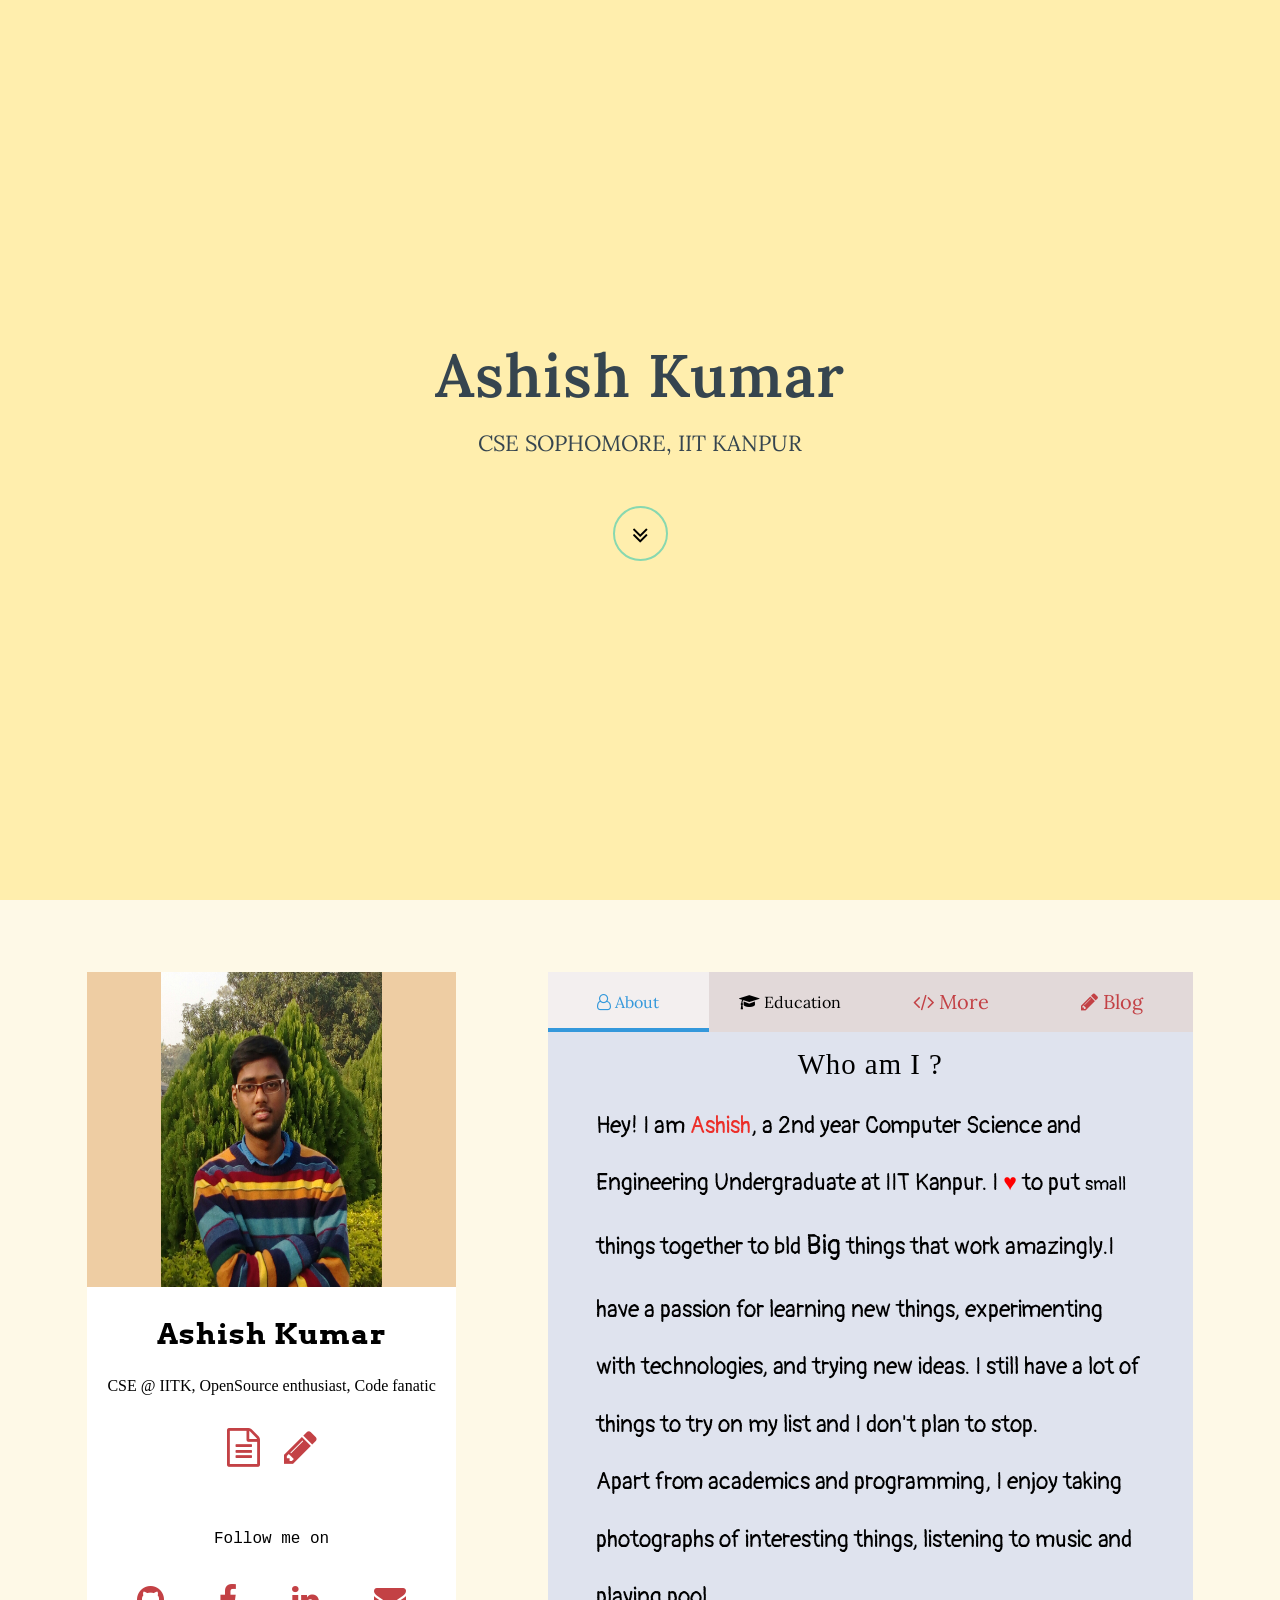
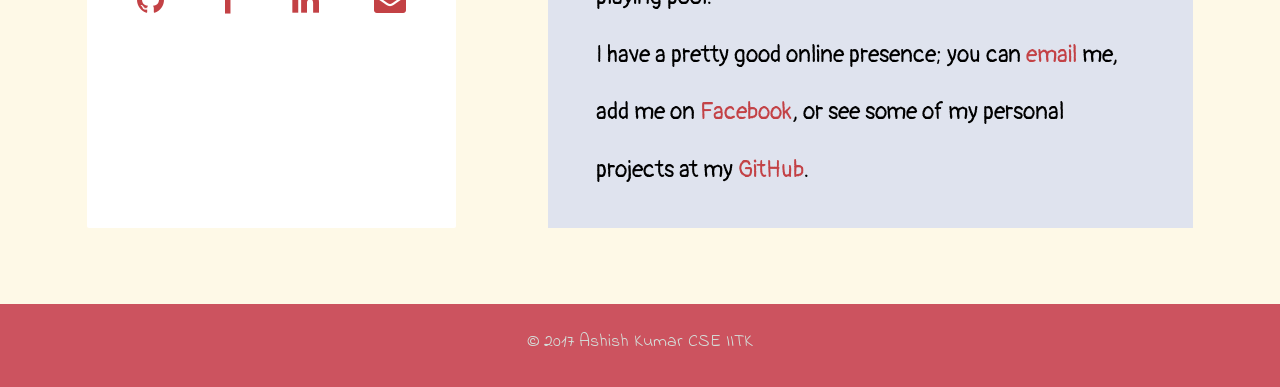
<file: t9_php/q1_p/index.html>
<!DOCTYPE html>
<html lang="en">

  <head>
    <meta charset="utf-8">
    <meta name="viewport" content="width=device-width, initial-scale=1, shrink-to-fit=no">
    <meta content="Homepage of Ashish Kumar, CSE, IIT Kanpur" name="description">
    <meta name="keywords" content="Ashish,Kumar,CSE,IITK,aasis21">
    <meta name="author" content="Ashish Kumar">

    <title>Ashish Kumar CSE IITK</title>
    <link rel="shortcut icon" type="image/x-icon" href="img/i.ico" />

    <!-- Bootstrap core CSS -->
    <link rel="stylesheet" href="https://maxcdn.bootstrapcdn.com/bootstrap/4.0.0-beta.2/css/bootstrap.min.css" integrity="sha384-PsH8R72JQ3SOdhVi3uxftmaW6Vc51MKb0q5P2rRUpPvrszuE4W1povHYgTpBfshb" crossorigin="anonymous">

    <!-- google fonts -->
    <link href="https://fonts.googleapis.com/css?family=Lora:400,700,400italic,700italic" rel="stylesheet" type="text/css">
    <link href='https://fonts.googleapis.com/css?family=Cabin:700' rel='stylesheet' type='text/css'>
    <link href="https://fonts.googleapis.com/css?family=Amatic+SC|Philosopher|Raleway" rel="stylesheet">
    <link href="https://fonts.googleapis.com/css?family=Space+Mono" rel="stylesheet">
    <link href="https://fonts.googleapis.com/css?family=Arvo" rel="stylesheet">
    <link href="https://fonts.googleapis.com/css?family=Pangolin" rel="stylesheet">
    <link href="https://fonts.googleapis.com/css?family=Anton|Risque" rel="stylesheet">
    <link href="https://fonts.googleapis.com/css?family=Arvo|Open+Sans:300|Spectral+SC" rel="stylesheet">
    <link href="https://fonts.googleapis.com/css?family=Indie+Flower" rel="stylesheet">
    <link href="https://cdnjs.cloudflare.com/ajax/libs/font-awesome/4.7.0/css/font-awesome.min.css" rel="stylesheet">
    <link href='https://fonts.googleapis.com/css?family=Overlock:400,400italic,700,700italic,900,900italic' rel='stylesheet' type='text/css'>
    <link href='https://fonts.googleapis.com/css?family=Roboto+Condensed:400,300,300italic,400italic,700,700italic' rel='stylesheet' type='text/css'>



    <!-- Custom styles for this template -->
    <link href="css/style.css" rel="stylesheet">

  </head>

  <body id="page-top">

    <!-- Intro Header -->
    <header class="masthead">
      <div class="intro-body">
        <div class="container">
          <div class="row">
            <div class="col-lg-8 mx-auto">
              <h2 class="brand-heading">Ashish Kumar</h2>
              <p class="intro-text">CSE SOPHOMORE, IIT KANPUR
                <br></p>
              <a href="#main" class="btn btn-circle js-scroll-trigger">
                <i class="fa fa-angle-double-down animated"></i>
              </a>
            </div>
          </div>
        </div>
      </div>
    </header>



    <!-- ##############################################################################################################################################################333  -->



<div id="main" class="container-fld container_main">
    <div class="row">
    </div>
    <div class ="row">
        <div class="col-md-4 col-sm-12 box">
                  <div class="avatarContainer">
                      <img class="avatar" src="img/pic.jpg" alt="">
                  </div>
                  <div class="desc">
                      <br>
                      <h1 class="name">Ashish Kumar</h1>
                      <p class="title">CSE @ IITK, OpenSource enthusiast, Code fanatic</p>
                      <div class="resume">
                          <a target="_blank" title="Curriculum Vitae" href="img/160160.pdf"><i class="fa fa-file-text-o fa-3x"></i></a>
                          <a target="_blank" title="Blog" href="/blog"><i class="fa fa-pencil fa-3x"></i></a>
                      </div>
                      <br>

                      <div class="follow">
                          Follow me on
                      </div>
                      <br>
                      <div class="share">
                          <a target="_blank" href="https://github.com/aasis21"><i class="fa fa-github fa-2x"></i></a>
                          <a target="_blank" href="https://facebook.com/ashish.k.jaiswal21"><i class="fa fa-facebook fa-2x"></i></a>

                          <a target="_blank" href="https://www.linkedin.com/in/aasis21/"><i class="fa fa-linkedin fa-2x"></i></a>

                          <a href="mailto:ak.ashish2108@gmail.com"><i class="fa fa-envelope fa-2x"></i></a>
                      </div>
                  </div>
        </div>
        <div class="col-md-1 col-sm-12">
        </div>


        <div class="col-md-7  col-sm-12  box">
              <div class="tabs effect">

                  <input type="radio" id="tab-1" name="tab" checked="checked">
                  <span href="#tab-item-1"> <i class="fa fa-user-o" aria-hidden="true"></i>  About</span>

                  <input type="radio" id="tab-2" name="tab">
                  <span href="#tab-item-2"><i class="fa fa-graduation-cap" aria-hidden="true"></i> Education</span>



                  <span href="#tab-item-3"><a href="#more" class="js-scroll-trigger tab-link"><i class="fa fa-code" aria-hidden="true"></i> More</a></span>



                  <span id="tab-4"  href="#tab-item-4"><a href="#blog" class="js-scroll-trigger tab-link"> <i class="fa fa-pencil"></i> Blog</a></span>

                  <div class="line ease"></div>

                  <div class="tab-content">
                      <section id="tab-item-1">

                          <h1>Who am I ?</h1>
                          <p class="intro" style="color:black">Hey! I am  <span style="color:#ec2e28">Ashish</span>, a 2nd year Computer Science and Engineering Undergraduate at IIT Kanpur. I <span style="color:#ff0000;">&hearts;</span> to put <small>small</small> things
                              together to bld <big>Big</big> things that work amazingly.I have a passion for learning new things, experimenting with technologies, and trying new ideas. I still have a lot of things to try on my list and I don't plan to stop.
                              <br>

                              Apart from academics and programming, I enjoy taking photographs of interesting things, listening to music and playing pool.
                              <br>
                              I have a pretty good online presence; you can <a href="mailto:akashish@iitk.ac.in">email</a> me, add me on <a target="_blank" href="https://facebook.com/ashish.k.jaiswal21">Facebook</a>, or see some of my personal projects at my<a target="_blank" href="https://github.com/aasis21"> GitHub</a>.



                          </p>
                      </section>
                      <section id="tab-item-2">
                          <div id="education" style="color:black"class="education">
                              <div class="container">
                                  <h1 class="title">Education</h1>
                                  <br>
                                  <br>
                                  <div class="work-info">
                                      <div class="col-md-6 work-left">
                                          <h4>B.Tech - 2016-20</h4>
                                      </div>
                                      <div class="col-md-6 work-right">
                                          <h5>IIT-Kanpur</h5>
                                                              <p> Second- Year undergraduate, Majoring in Computer science Engineering.</p>
                                      </div>
                                      <div class="clearfix"> </div>
                                  </div>
                                  <div class="work-info">
                                      <div class="col-md-6 work-right work-right2">
                                          <h4>Intermediate/+2 - 2016</h4>
                                      </div>
                                      <div class="col-md-6 work-left work-left2">
                                          <h5> JMR College, Patepur, Vaisali</h5>
                                                  <p> First division in Senior School Certificate Examination conducted by Bihar School Examination Board
                                      </div>
                                      <div class="clearfix"> </div>
                                  </div>
                                  <div class="work-info">
                                      <div class="col-md-6 work-left">
                                          <h4>Matriculation 2014</h4>
                                      </div>
                                      <div class="col-md-6 work-right">
                                          <h5> Public Central School, Samastipur</h5>
                                          <p> Secured 10 CGPA (Cumulative Grade Point Average) in All India Secondary School Examination conducted by Central Board for Secondary Education
                                      </div>
                                      <div class="clearfix"> </div>
                                  </div>
                              </div>
                          </div>
                      </section>

                  </div>
              </div>
          </div>
      </div>
  </div>

    <!-- Footer -->
    <div class="w3_agile-copyright text-center">
		<p>© 2017 Ashish Kumar CSE IITK</p>
    </div>



  </body>

</html>
</file>
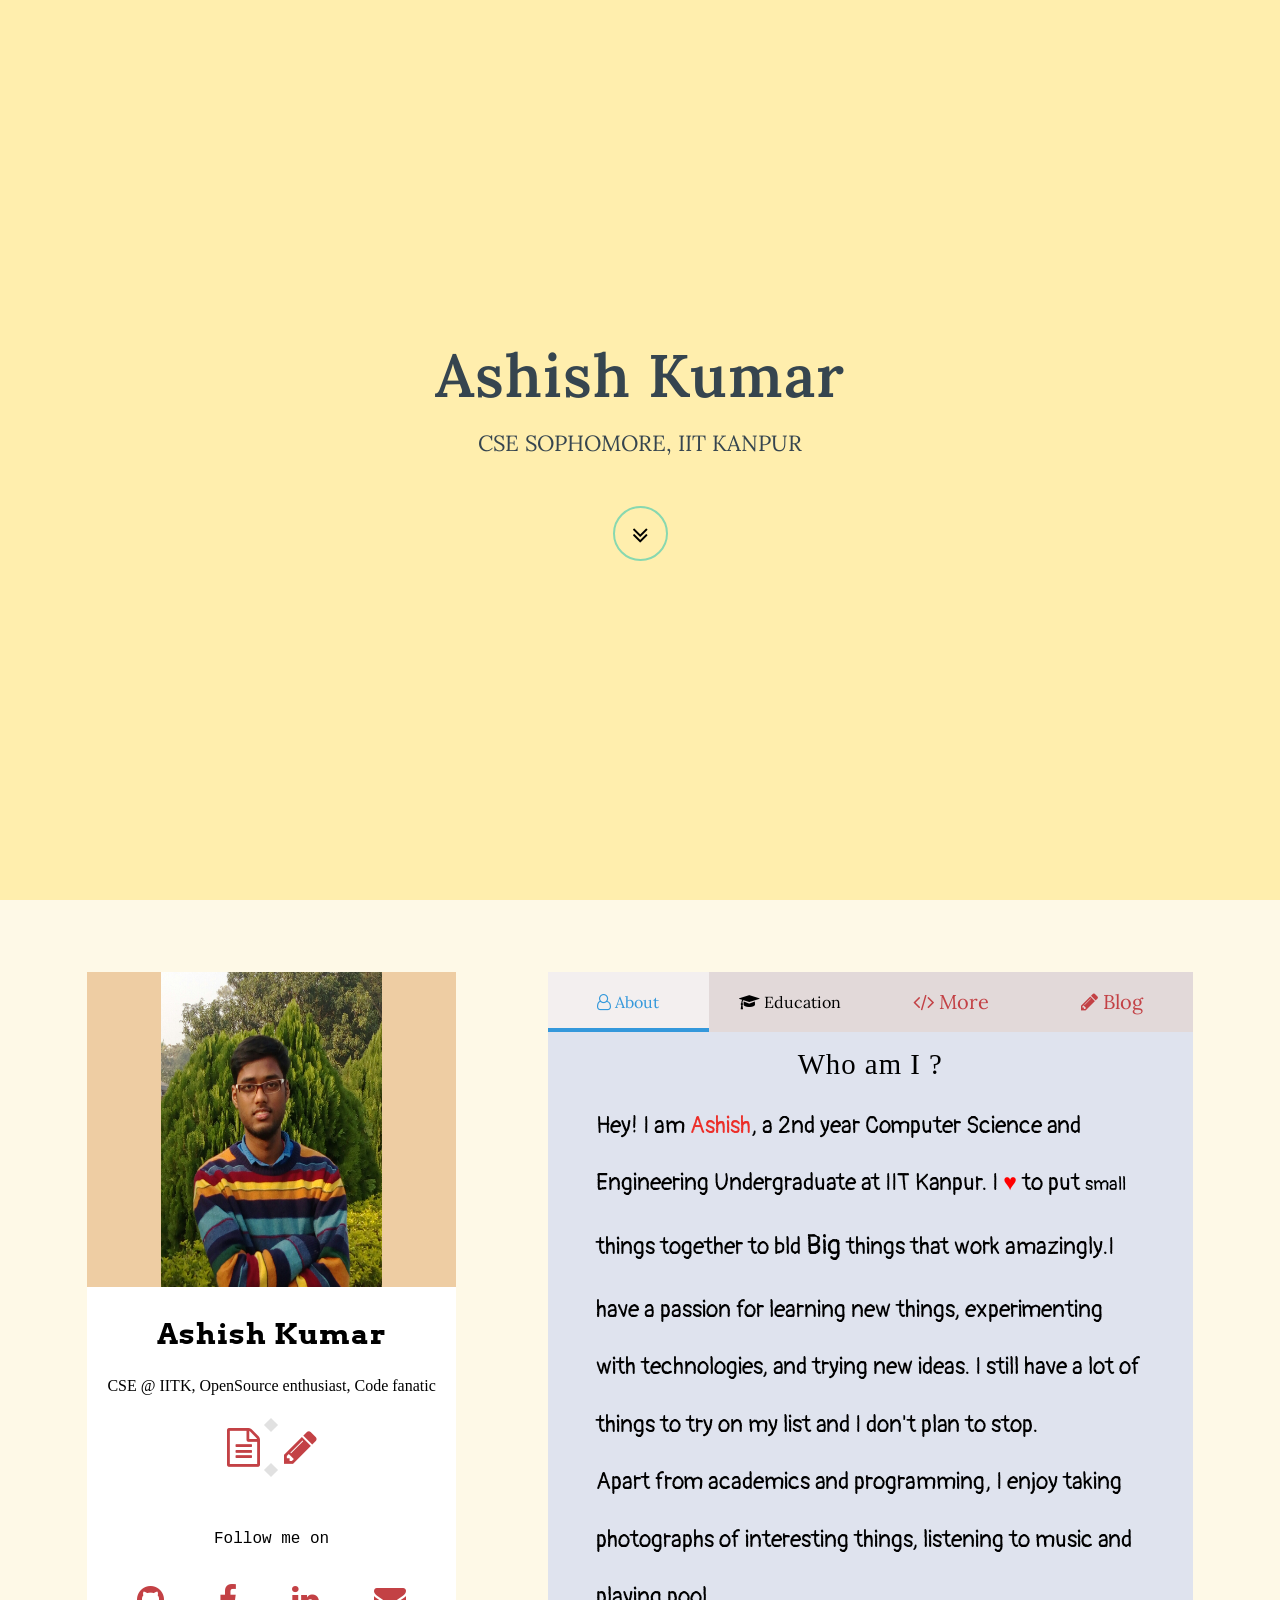
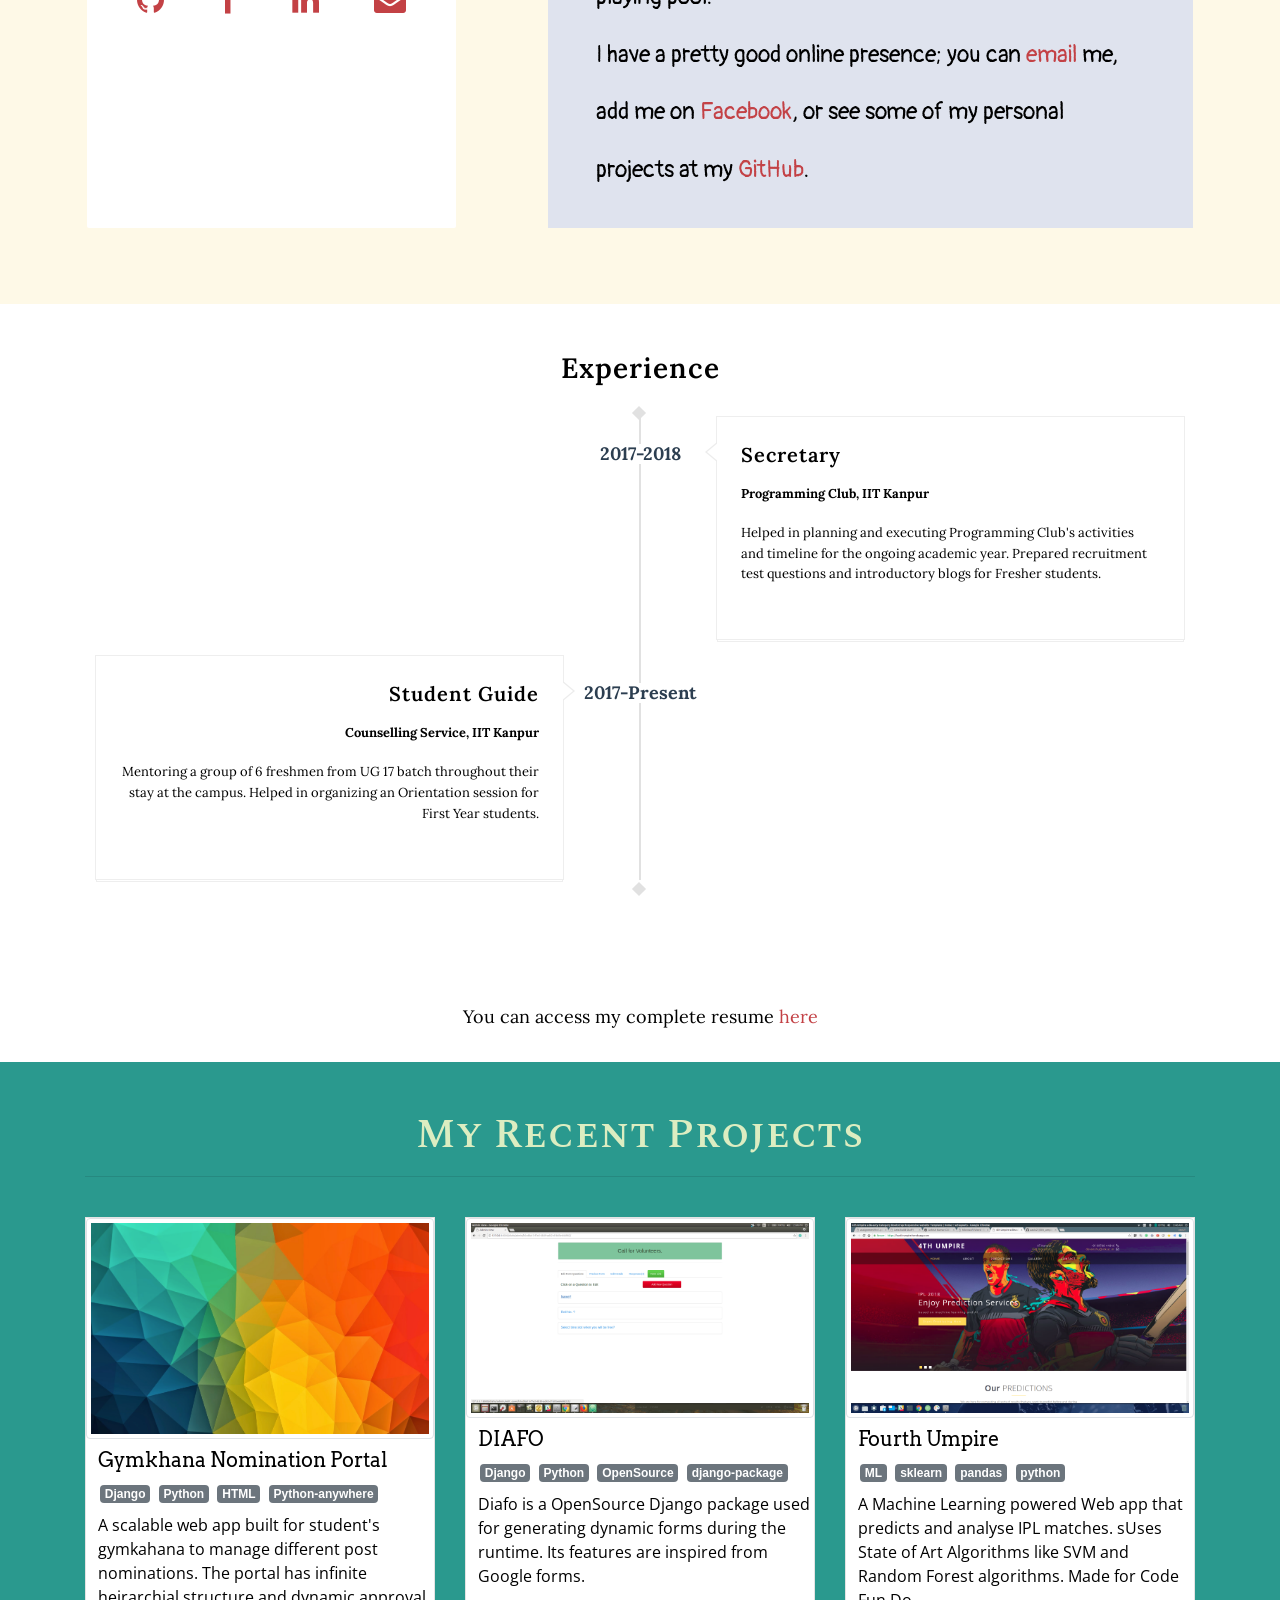
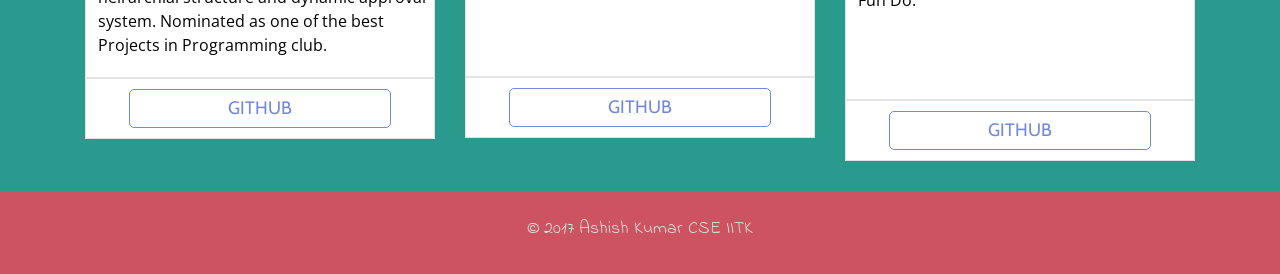
<file: t9_php/160160/q1/index.html>
<!DOCTYPE html>
<html lang="en">

  <head>
    <meta charset="utf-8">
    <meta name="viewport" content="width=device-width, initial-scale=1, shrink-to-fit=no">
    <meta content="Homepage of Ashish Kumar, CSE, IIT Kanpur" name="description">
    <meta name="keywords" content="Ashish,Kumar,CSE,IITK,aasis21">
    <meta name="author" content="Ashish Kumar">

    <title>Ashish Kumar CSE IITK</title>
    <link rel="shortcut icon" type="image/x-icon" href="assets/img/i.ico" />

    <!-- Bootstrap core CSS -->
    <link rel="stylesheet" href="https://maxcdn.bootstrapcdn.com/bootstrap/4.0.0-beta.2/css/bootstrap.min.css" integrity="sha384-PsH8R72JQ3SOdhVi3uxftmaW6Vc51MKb0q5P2rRUpPvrszuE4W1povHYgTpBfshb" crossorigin="anonymous">

    <!-- google fonts -->
    <link href="https://fonts.googleapis.com/css?family=Lora:400,700,400italic,700italic" rel="stylesheet" type="text/css">
    <link href='https://fonts.googleapis.com/css?family=Cabin:700' rel='stylesheet' type='text/css'>
    <link href="https://fonts.googleapis.com/css?family=Amatic+SC|Philosopher|Raleway" rel="stylesheet">
    <link href="https://fonts.googleapis.com/css?family=Space+Mono" rel="stylesheet">
    <link href="https://fonts.googleapis.com/css?family=Arvo" rel="stylesheet">
    <link href="https://fonts.googleapis.com/css?family=Pangolin" rel="stylesheet">
    <link href="https://fonts.googleapis.com/css?family=Anton|Risque" rel="stylesheet">
    <link href="https://fonts.googleapis.com/css?family=Arvo|Open+Sans:300|Spectral+SC" rel="stylesheet">
    <link href="https://fonts.googleapis.com/css?family=Indie+Flower" rel="stylesheet">
    <link href="https://cdnjs.cloudflare.com/ajax/libs/font-awesome/4.7.0/css/font-awesome.min.css" rel="stylesheet">
    <link href='https://fonts.googleapis.com/css?family=Overlock:400,400italic,700,700italic,900,900italic' rel='stylesheet' type='text/css'>
    <link href='https://fonts.googleapis.com/css?family=Roboto+Condensed:400,300,300italic,400italic,700,700italic' rel='stylesheet' type='text/css'>
    <link href='http://fonts.googleapis.com/css?family=Roboto:400,300,500,700' rel='stylesheet' type='text/css'>



    <!-- Custom styles for this template -->
    <link href="assets/css/style.css" rel="stylesheet">

     <!-- Global site tag (gtag.js) - Google Analytics -->
    <script async src="https://www.googletagmanager.com/gtag/js?id=UA-112009979-1"></script>
	<script>
	  window.dataLayer = window.dataLayer || [];
	  function gtag(){dataLayer.push(arguments);}
	  gtag('js', new Date());

	  gtag('config', 'UA-112009979-1');
	</script>


  </head>

 </head>

  <body id="page-top">

    <!-- Intro Header -->
    <header class="masthead">
      <div class="intro-body">
        <div class="container">
          <div class="row">
            <div class="col-lg-8 mx-auto">
              <h2 class="brand-heading">Ashish Kumar</h2>
              <p class="intro-text">CSE SOPHOMORE, IIT KANPUR
                <br></p>
              <a href="#main" class="btn btn-circle js-scroll-trigger">
                <i class="fa fa-angle-double-down animated"></i>
              </a>
            </div>
          </div>
        </div>
      </div>
    </header>



    <!-- ##############################################################################################################################################################333  -->



<div id="main" class="container-fld container_main">
    <div class="row">
    </div>
    <div class ="row">
        <div class="col-md-4 col-sm-12 box">
                  <div class="avatarContainer">
                      <img class="avatar" src="assets/img/pic.jpg" alt="">
                  </div>
                  <div class="desc">
                      <br>
                      <h1 class="name">Ashish Kumar</h1>
                      <p class="title">CSE @ IITK, OpenSource enthusiast, Code fanatic</p>
                      <div class="resume">
                          <a target="_blank" title="Curriculum Vitae" href="img/160160.pdf"><i class="fa fa-file-text-o fa-3x"></i></a>
                          <a target="_blank" title="Blog" href="/blog"><i class="fa fa-pencil fa-3x"></i></a>
                      </div>
                      <br>

                      <div class="follow">
                          Follow me on
                      </div>
                      <br>
                      <div class="share">
                          <a target="_blank" href="https://github.com/aasis21"><i class="fa fa-github fa-2x"></i></a>
                          <a target="_blank" href="https://facebook.com/ashish.k.jaiswal21"><i class="fa fa-facebook fa-2x"></i></a>

                          <a target="_blank" href="https://www.linkedin.com/in/aasis21/"><i class="fa fa-linkedin fa-2x"></i></a>

                          <a href="mailto:ak.ashish2108@gmail.com"><i class="fa fa-envelope fa-2x"></i></a>
                      </div>
                  </div>
        </div>
        <div class="col-md-1 col-sm-12">
        </div>


        <div class="col-md-7  col-sm-12  box">
              <div class="tabs effect">

                  <input type="radio" id="tab-1" name="tab" checked="checked">
                  <span href="#tab-item-1"> <i class="fa fa-user-o" aria-hidden="true"></i>  About</span>

                  <input type="radio" id="tab-2" name="tab">
                  <span href="#tab-item-2"><i class="fa fa-graduation-cap" aria-hidden="true"></i> Education</span>



                  <span href="#tab-item-3"><a href="#more" class="js-scroll-trigger tab-link"><i class="fa fa-code" aria-hidden="true"></i> More</a></span>



                  <span id="tab-4"  href="#tab-item-4"><a href="#blog" class="js-scroll-trigger tab-link"> <i class="fa fa-pencil"></i> Blog</a></span>

                  <div class="line ease"></div>

                  <div class="tab-content">
                      <section id="tab-item-1">

                          <h1>Who am I ?</h1>
                          <p class="intro" style="color:black">Hey! I am  <span style="color:#ec2e28">Ashish</span>, a 2nd year Computer Science and Engineering Undergraduate at IIT Kanpur. I <span style="color:#ff0000;">&hearts;</span> to put <small>small</small> things
                              together to bld <big>Big</big> things that work amazingly.I have a passion for learning new things, experimenting with technologies, and trying new ideas. I still have a lot of things to try on my list and I don't plan to stop.
                              <br>

                              Apart from academics and programming, I enjoy taking photographs of interesting things, listening to music and playing pool.
                              <br>
                              I have a pretty good online presence; you can <a href="mailto:akashish@iitk.ac.in">email</a> me, add me on <a target="_blank" href="https://facebook.com/ashish.k.jaiswal21">Facebook</a>, or see some of my personal projects at my<a target="_blank" href="https://github.com/aasis21"> GitHub</a>.



                          </p>
                      </section>
                      <section id="tab-item-2">
                          <div id="education" style="color:black"class="education">
                              <div class="container">
                                  <h1 class="title">Education</h1>
                                  <br>
                                  <br>
                                  <div class="work-info">
                                      <div class="col-md-6 work-left">
                                          <h4>B.Tech - 2016-20</h4>
                                      </div>
                                      <div class="col-md-6 work-right">
                                          <h5>IIT-Kanpur</h5>
                                                              <p> Second- Year undergraduate, Majoring in Computer science Engineering.</p>
                                      </div>
                                      <div class="clearfix"> </div>
                                  </div>
                                  <div class="work-info">
                                      <div class="col-md-6 work-right work-right2">
                                          <h4>Intermediate/+2 - 2016</h4>
                                      </div>
                                      <div class="col-md-6 work-left work-left2">
                                          <h5> JMR College, Patepur, Vaisali</h5>
                                                  <p> First division in Senior School Certificate Examination conducted by Bihar School Examination Board
                                      </div>
                                      <div class="clearfix"> </div>
                                  </div>
                                  <div class="work-info">
                                      <div class="col-md-6 work-left">
                                          <h4>Matriculation 2014</h4>
                                      </div>
                                      <div class="col-md-6 work-right">
                                          <h5> Public Central School, Samastipur</h5>
                                          <p> Secured 10 CGPA (Cumulative Grade Point Average) in All India Secondary School Examination conducted by Central Board for Secondary Education
                                      </div>
                                      <div class="clearfix"> </div>
                                  </div>
                              </div>
                          </div>
                      </section>

                  </div>
              </div>
          </div>
      </div>
  </div>

<!-- ##############################################################################################################################################################333  -->


    <!-- Resume Section -->
    <section id="more" class="resume-section section-padding">
        <div class="container">
            <br>
            <br>
            <div class="row">
                <div class="col-md-12">
                    <div class="resume-title">
                        <h3>Experience</h3>
                    </div>
                    <div class="resume">
                        <ul class="timeline">
                            <li class="timeline-inverted">
                                <div class="posted-date">
                                  <span class="month">2017-2018</span>
                                </div><!-- /posted-date -->

                                <div class="timeline-panel wow fadeInUp">
                                    <div class="timeline-content">
                                        <div class="timeline-heading">
                                            <h3>Secretary</h3>
                                            <span>Programming Club, IIT Kanpur</span>
                                        </div><!-- /timeline-heading -->

                                        <div class="timeline-body">
                                            <p style="font-size: 13px">Helped in planning and executing Programming Club's activities and timeline for the ongoing academic year.
                                                Prepared recruitment test questions and introductory blogs for Fresher students.</p>
                                        </div><!-- /timeline-body -->
                                    </div> <!-- /timeline-content -->
                                </div> <!-- /timeline-panel -->
                            </li>

                            <li>
                                <div class="posted-date">
                                  <span class="month">2017-Present</span>
                                </div><!-- /posted-date -->

                                <div class="timeline-panel wow fadeInUp">
                                    <div class="timeline-content">
                                        <div class="timeline-heading">
                                            <h3>Student Guide</h3>
                                            <span>Counselling Service, IIT Kanpur</span>
                                        </div><!-- /timeline-heading -->

                                        <div class="timeline-body">
                                            <p style="font-size: 13px">Mentoring a group of 6 freshmen from UG 17 batch throughout their stay at the campus. Helped in organizing an Orientation session for First Year students.</p>
                                        </div><!-- /timeline-body -->
                                    </div> <!-- /timeline-content -->
                                </div><!-- /timeline-panel -->
                            </li>
                        </ul>
                    </div>
                </div>
            </div><!-- /row -->
          </div><!-- /.container -->
          <div align="center">
          <p><br></br>You can access my complete resume <a href="">here</a></p>
          </div>
    </section><!-- End Resume Section -->



  <div  style="background:#2a998e">
    <section id="project-section">
            <div class="container" >
                <h1 class="text-center" style="font-family: 'Spectral SC', serif;color:#dcedc1"> My Recent Projects</h1>
                <hr>
                <br>

                <div class="row projects">
                        <div class="col-md-4 col-sm-6 col-xs-12 project ">
                                <div class="project-detail">
                                    <img src="assets/img/project.png"  class="img-responsive img-thumbnail" alt="" style="">
                                    <div class="heading">Gymkhana Nomination Portal</div>
                                    <div class="meta" style="text-align: left; margin-left:12px">
                                        <span class="badge badge-secondary" style="margin: 2px;">Django</span>
                                        <span class="badge badge-secondary" style="margin: 2px;">Python</span>
                                        <span class="badge badge-secondary" style="margin: 2px;">HTML</span>
                                        <span class="badge badge-secondary" style="margin: 2px;">Python-anywhere</span>
                                    </div>
                                    <div class="description"style="padding-bottom:0px" >A scalable web app built for student's gymkahana to manage different post nominations. The portal has infinite heirarchial structure and dynamic approval system. Nominated as one of the best Projects in Programming club.  </div>
                                </div>
                                <div class="repo-link" style="">
                                    <a href="https://github.com/SummerCamp17/Gymkhana-Nominations"><div class="btn blue-button">GitHub</div></a>
                                </div>
                        </div>

                        <div class="col-md-4 col-sm-6 col-xs-12 project ">
                                <div class="project-detail">
                                    <img src="assets/img/diafo.png"  class="img-responsive img-thumbnail" alt="" style="">
                                    <div class="heading">DIAFO</div>
                                    <div class="meta" style="text-align: left; margin-left:12px">
                                        <span class="badge badge-secondary" style="margin: 2px;">Django</span>
                                        <span class="badge badge-secondary" style="margin: 2px;">Python</span>
                                        <span class="badge badge-secondary" style="margin: 2px;">OpenSource</span>
                                        <span class="badge badge-secondary" style="margin: 2px;">django-package</span>
                                    </div>
                                    <div class="description" style="padding-bottom:68px">Diafo is a OpenSource Django package used for generating dynamic forms during the runtime.
					Its features are inspired from Google forms. </div>
                                </div>
                                <div class="repo-link" style="">
                                    <a href="https://github.com/aasis21/diafo"><div class="btn blue-button">GitHub</div>
                                </a>
                                </div>
                        </div>
                        <div class="col-md-4 col-sm-6 col-xs-12 project ">
                                <div class="project-detail">
                                    <img src="assets/img/f.png" class="img-responsive img-thumbnail" alt="" style="">
                                    <div class="heading">Fourth Umpire</div>
                                    <div class="meta" style="text-align: left; margin-left:12px">
                                        <span class="badge badge-secondary" style="margin: 2px;">ML</span>
                                        <span class="badge badge-secondary" style="margin: 2px;">sklearn</span>
                                        <span class="badge badge-secondary" style="margin: 2px;">pandas</span>
                                        <span class="badge badge-secondary" style="margin: 2px;">python</span>
                                    </div>
                                    <div class="description" style="padding-bottom:67px">A Machine Learning powered Web app that predicts and analyse IPL matches.
                                         sUses State of Art Algorithms like SVM and Random Forest algorithms. Made for Code Fun Do. </div>
                                </div>
                                <div class="repo-link" style="">
                                    <a href="https://www.github.com/aasis21/4th_umpire"><div class="btn blue-button"> GitHub</div></a>
                                </div>
                        </div>
                </div>

            </div>
        </section>
    </div>



<!-- ##############################################################################################################################################################333  -->



    <!-- Footer -->
    <div class="w3_agile-copyright text-center">
		<p>© 2017 Ashish Kumar CSE IITK</p>
	</div>


    <!-- Bootstrap core JavaScript -->
    <!-- Optional JavaScript -->
    <script src="assets/js/jquery/jquery.min.js"></script>
    <script src="assets/js/bootstrap.bundle.min.js"></script>
    <!-- Plugin JavaScript -->
     <script src="assets/js/jquery-easing/jquery.easing.min.js"></script>
     <!-- Custom scripts for this template -->
     <script src="assets/js/scroll.js"></script>

  </body>

</html>
</file>
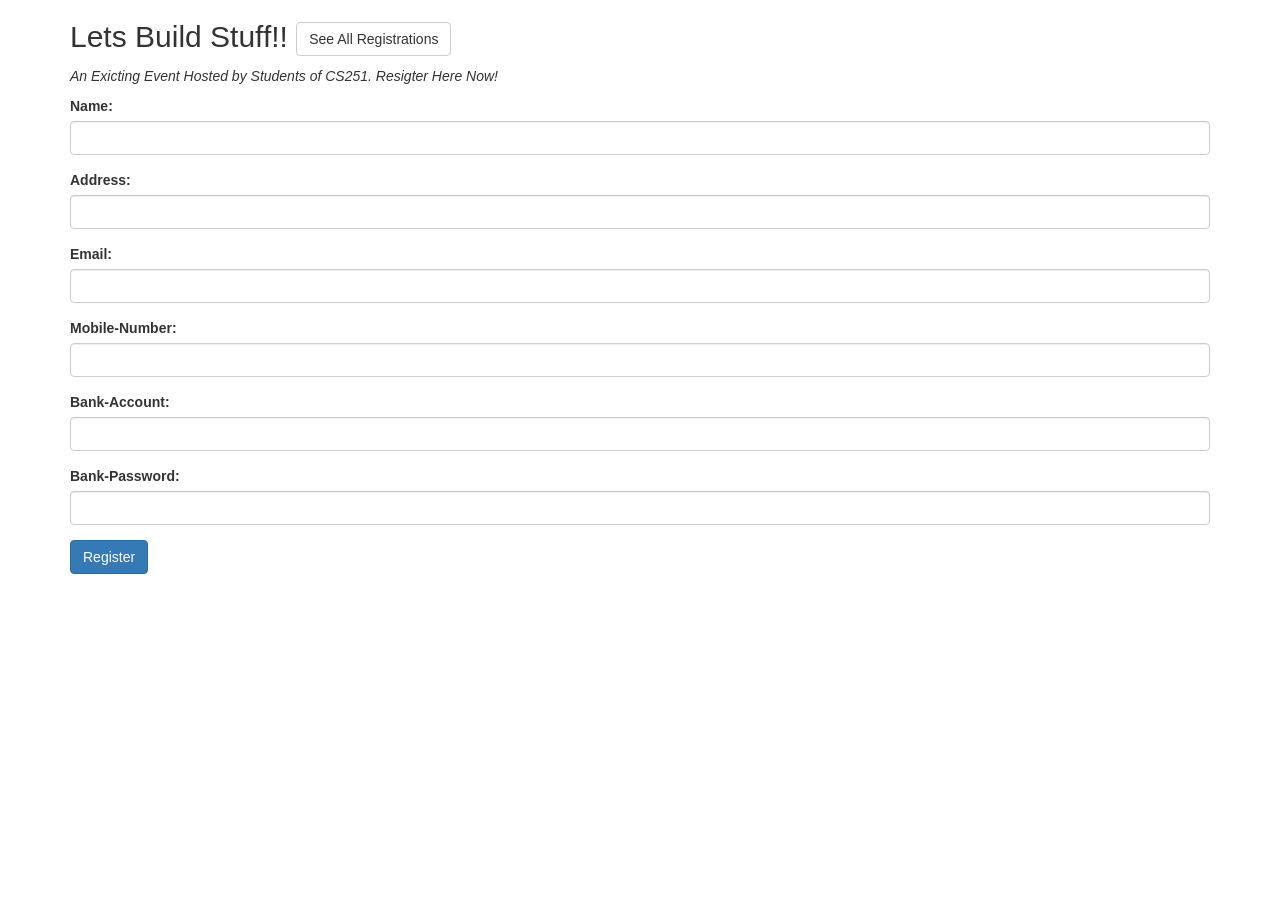
<file: t9_php/160160/q2/form.html>
<!DOCTYPE html>
<html lang="en">
<head>
  <title>Lets Build Stuff!</title>
  <meta charset="utf-8">
  <meta name="viewport" content="width=device-width, initial-scale=1">
  <link rel="stylesheet" href="https://maxcdn.bootstrapcdn.com/bootstrap/3.3.7/css/bootstrap.min.css">
</head>
<body>

<div class="container">

  <h2>Lets Build Stuff!! <a href="login.html" class="btn btn-default"> See All Registrations</a> </h2>
  <p><i>An Exicting Event Hosted by Students of CS251. Resigter Here Now!</i></p>
  <form method="post" action="reg.php" id="reg">
    <div class="form-group">
      <label for="usr">Name:</label>
      <input type="text" class="form-control" id="usr" name="usr"  required>
      <small id="usr_e" class="text-danger"> </small>
    </div>
    <div class="form-group">
      <label for="addr">Address:</label>
      <input type="text" class="form-control" id="addr" name="addr" required>
      <small id="addr_e" class="text-danger"> </small>
    </div>
    <div class="form-group">
      <label for="mail">Email:</label>
      <input type="text" class="form-control" id="mail" name="mail" required>
      <small id="mail_e" class="text-danger"> </small>
    </div>
    <div class="form-group">
      <label for="mob">Mobile-Number:</label>
      <input type="text" class="form-control" id="mob" name="mob" required>
      <small id="mob_e" class="text-danger"> </small>
    </div>
    <div class="form-group">
      <label for="acct">Bank-Account:</label>
      <input type="number" class="form-control" id="acct" name="acct" required>
	  <small id="acct_e" class="text-danger"> </small>
    </div>
    <div class="form-group">
      <label for="pwd">Bank-Password:</label>
	  <input type="password" class="form-control is-invalid" id="pwd" name="pwd" required>
      <small id="pwd_e" class="text-danger"> </small>
    </div>
    <button type="submit" class="btn btn-primary">Register</button>

  </form>
</div>
<script src="validate.js"></script>
</body>
</html>
</file>
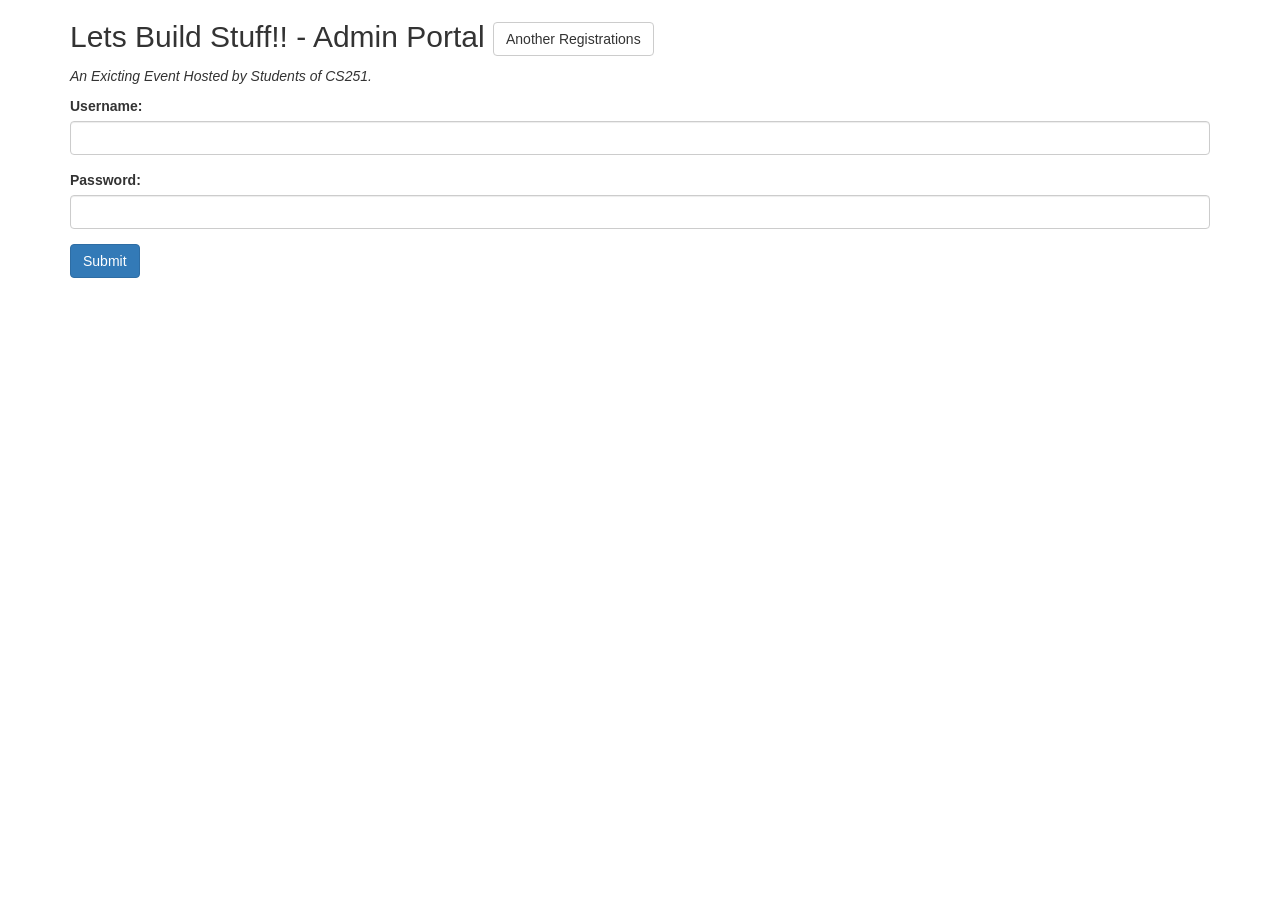
<file: t9_php/160160/q2/login.html>
<!DOCTYPE html>
<html lang="en">
<head>
  <title>Lets Build Stuff!</title>
  <meta charset="utf-8">
  <meta name="viewport" content="width=device-width, initial-scale=1">
  <link rel="stylesheet" href="https://maxcdn.bootstrapcdn.com/bootstrap/3.3.7/css/bootstrap.min.css">
</head>
<body>

<div class="container">
  <h2>Lets Build Stuff!! - Admin Portal <a href="form.html" class="btn btn-default"> Another Registrations</a> </h2>
  <p><i>An Exicting Event Hosted by Students of CS251.</i></p>
  <form method="post" action="admin.php" id="reg">
    <div class="form-group">
      <label for="usr">Username:</label>
      <input type="text" class="form-control" id="usr" name="usr"  required>
      <small id="usr_e" class="text-danger"> </small>
    </div>
    <div class="form-group">
      <label for="pwd">Password:</label>
	  <input type="password" class="form-control is-invalid" id="pwd" name="pwd" required>
      <small id="pwd_e" class="text-danger"></small>
    </div>
    <button type="submit" class="btn btn-primary">Submit</button>
  </form>
</div>
</body>
</html>
</file>
<file: t9_php/q1_p/css/style.css>
body {
  font-family: 'Lora', 'Helvetica Neue', Helvetica, Arial, sans-serif;
  position: relative;
  width: 100%;
  height: 100%;
  color: black;
  background-color: white; }

html {
  width: 100%;
  height: 100%; }

h1,
h2,
h3,
h4,
h5,
h6 {
  font-family: font-family: 'Space Mono', monospace;

  font-weight: 600;
  margin: 0 0 15px;
  letter-spacing: 1px;
   }

p {
  font-size: 16px;
  line-height: 1.5;
  margin: 0 0 25px; }
  @media (min-width: 768px) {
    p {
      font-size: 18px;
      line-height: 1.6;
      margin: 0 0 30px; } }

a {
  -webkit-transition: all 0.2s ease-in-out;
  -moz-transition: all 0.2s ease-in-out;
  transition: all 0.2s ease-in-out;
  color: #42DCA3; }
  a:focus, a:hover {
    text-decoration: none;
    color: #1d9b6c; }

/* landing page */
.masthead {
  text-align: center;
  display: table;
  width: 100%;
  height: auto;
  padding: 200px 0;
  text-align: center;
  color: #36454f;
  background: url("https://mdbootstrap.com/img/Photos/Horizontal/Nature/full page/img(20).jpg") no-repeat  scroll;
  
  background-color:#ffeead;
  -webkit-background-size: cover;
  -moz-background-size: cover;
  -o-background-size: cover;
  background-size: cover; }
  .masthead .intro-body {
    display: table-cell;
    vertical-align: middle; }
    .masthead .intro-body .brand-heading {
      font-size: 30px; }
    .masthead .intro-body .intro-text {
      font-size: 18px; }
  @media (min-width: 768px) {
    .masthead {
      height: 100%;
      padding: 0; }
      .masthead .intro-body .brand-heading {
        font-size: 60px; }
      .masthead .intro-body .intro-text {
        font-size: 22px; } }


.btn-circle {
  font-size: 26px;
  width: 55px;
  height: 55px;
  margin-top: 15px;
  line-height: 45px;
  -webkit-transition: background 0.3s ease-in-out;
  -moz-transition: background 0.3s ease-in-out;
  transition: background 0.3s ease-in-out;
  color: black;
  border: 2px solid #88d8b0;
  border-radius: 100% !important;
  background: transparent; }

.btn-circle:focus, .btn-circle:hover {
color: #c9c9ff;
outline: none;
background: #f7f7f7 }



.btn {
  font-family: 'Cabin', 'Helvetica Neue', Helvetica, Arial, sans-serif;
  font-weight: 400;
  -webkit-transition: all 0.3s ease-in-out;
  -moz-transition: all 0.3s ease-in-out;
  transition: all 0.3s ease-in-out;
  text-transform: uppercase;
  border-radius: 0; }

/* ------------------------------------------------------------------  */
ul.banner-social-buttons {
  margin-top: 0; }
  @media (max-width: 1199px) {
    ul.banner-social-buttons {
      margin-top: 15px; } }
  @media (max-width: 767px) {
    ul.banner-social-buttons li {
      display: block;
      margin-bottom: 20px;
      padding: 0; }
      ul.banner-social-buttons li:last-child {
        margin-bottom: 0; } }


::-moz-selection {
  background: #fcfcfc;
  background: rgba(255, 255, 255, 0.2);
  text-shadow: none; }

::selection {
  background: #fcfcfc;
  background: rgba(255, 255, 255, 0.2);
  text-shadow: none; }

img::selection {
  background: transparent; }

img::-moz-selection {
  background: transparent; }

body {
  -webkit-tap-highlight-color: rgba(255, 255, 255, 0.2); }


#main {
    color:black;
}
 .fa {
      display: inline-block;
      font: normal normal normal 14px/1 FontAwesome;
      font-size: inherit;
      text-rendering: auto;
      -webkit-font-smoothing: antialiased;
      -moz-osx-font-smoothing: grayscale
  }

  .fa-2x {
      font-size: 2em
  }

  .fa-3x {
      font-size: 3em
  }

  .fa-envelope-o:before {
      content: "\f003"
  }

  .fa-twitter:before {
      content: "\f099"
  }

  .fa-facebook:before {
      content: "\f09a"
  }

  .fa-github:before {
      content: "\f09b"
  }

  .fa-globe:before {
      content: "\f0ac"
  }

  .fa-envelope:before {
      content: "\f0e0"
  }

  .fa-linkedin:before {
      content: "\f0e1"
  }

  .fa-pencil:before {
      content: "\f040"
  }



  .fa-code:before {
      content: "\f121"
  }

  /* ---------  main container       ---------------------------------------------------------  */

  .container_main {
      background: #FEF9E7;
      padding: 8vh 8vw;

  }

  a {
      color: #c34145;
  }


  .box {

      margin-bottom: 4px;
      padding: 0px;
      border-radius: 2px;
      text-align: center;
      background: white;
  }

  .avatarContainer {
      width: 100%;
      height: 35vh;
      overflow: hidden;
      background: #EECDA3;
  }

  div.box:first-child img.avatar {
      height: 40vh;
      width: 60%;
  }

/*  below pic */

.desc {
    margin-bottom: 4px
    background-color:white;
    display: inline-block;
    height: 55vh;
    width: 100%;
}

.desc .name {
    padding:6px;
    font-family: 'Arvo', serif;
    font-size: calc(1.8em);
}

.desc .title {
    font-family: 'Fira Sans Condensed';
    font-size: 100%;
}


.resume {
  display: block;
  width: 100%;
}

.resume>* {
  display: inline-block;
  margin: 0px 10px;
  font-size: 0.8em;
}

.follow {
  margin-top: 4vh;
  display: block;
  width: 100%;
  font-family: 'roboto mono', monospace;
}

.share {
  margin-top: 1vh;
  font-size: 100%;
}

.share>* {
  display: inline-block;
  margin: 0px 2vw;
}

/*  ------------- tab related------------------------------------------------------------------------- */
[class^=devicon-] {
    font-family: devicon;
    speak: none;
    font-style: normal;
    font-weight: 400;
    font-variant: normal;
    text-transform: none;
    line-height: 1;
    -webkit-font-smoothing: antialiased;
    -moz-osx-font-smoothing: grayscale
}

  .ease {
      -webkit-transition: all .5s;
      -moz-transition: all .5s;
      -o-transition: all .5s;
      transition: all .5s;
  }

  .tabs {
      background: #dfe3ee;
      position: relative;
      height: 100%;
  }

  .tabs>input,
  .tabs>span {
      width: 25%;
      height: 60px;
      line-height: 60px;
      position: absolute;
      top: 0;
  }

  .tabs>input {
      cursor: pointer;
      filter: alpha(opacity=0);
      opacity: 0;
      position: absolute;
      z-index: 99;
  }

  .tabs>span {
      background: #e2d9d9;
      text-align: center;
      overflow: hidden;
  }

  .tabs>span i,
  .tabs>span {
      -webkit-transition: all .5s;
      -moz-transition: all .5s;
      -o-transition: all .5s;
      transition: all .5s;
  }

  .tabs>input:hover+span {
      background: rgba(255, 255, 255, .1);
  }

  .tabs>input:checked+span {
      background: #f3efef;
  }

  .tabs>input:checked+span,
  .tabs>input:hover+span {
      color: #3498DB;
  }
  .tabs>a:hover+span {
      color: #3498DB;
  }

  #tab-1,
  #tab-1+span {
      left: 0;
  }

  #tab-2,
  #tab-2+span {
      left: 25%;
  }

  #tab-3,
  #tab-3+span {
      left: 50%;
  }

  #tab-4,
  #tab-4+span {
      left: 75%;
  }

.tab-link{
    font-size: 20px;
    }

 .tab-content {
      padding: 70px 10px 10px;
      width: 100%;
      min-height: calc(100%);
      color:black
  }

  .tab-content section {
      width: 100%;
      min-height: 100%;
      display: none;
  }

  .tab-content section h1 {
      margin-top: 5px;
      font-size: 1.8em;
      font-weight: 100;
      text-align: center;
      font-family: 'Fira Sans Condensed';
  }

  .intro{
    font-size: 20px;
    line-height: 2;
    padding: 3vw
    margin: 0 0 25px; }
    @media (min-width: 768px) {
      .intro {
          text-align: left;
        font-size: 23px;
        line-height: 2.5;
        padding:0 3vw;
        margin: 0 0 20px; } }


  .intro {

      font-family: 'Pangolin', cursive;
      color:black;
  }


  .small {
      font-size: 100% !important;
  }

  #tab-1:checked~.tab-content #tab-item-1 {
      display: block;
  }

  #tab-2:checked~.tab-content #tab-item-2 {
      display: block;
  }

  #tab-3:checked~.tab-content #tab-item-3 {
      display: block;
  }

  #tab-4:checked~.tab-content #tab-item-4 {
      display: block;
  }

  .effect .line {
      background: #3498DB;
      width: 25%;
      height: 4px;
      position: absolute;
      top: 56px;
  }

  #tab-1:checked~.line {
      left: 0;
  }

  #tab-2:checked~.line {
      left: 25%;
  }

  #tab-3:checked~.line {
      left: 50%;
  }

  #tab-4:checked~.line {
      left: 75%;
  }



  /*--------------education---------------------------------------------------------work--*/

  .glyphicon {
    position: relative;
    top: 1px;
    display: inline-block;
    font-family: 'Glyphicons Halflings';
    font-style: normal;
    font-weight: normal;
    line-height: 1;

    -webkit-font-smoothing: antialiased;
    -moz-osx-font-smoothing: grayscale;
  }
  .glyphicon-education:before {
  content: "\e233";
}

.work {
    background: #000;
}
.work-left {
    text-align: right;
    padding: 3em 5em 0 0;
}
.work-right {
    border-left: 1px solid #999;
    padding: 2.5em 0 2em 6em;
}
.work-info h4 {
    font-size: 1.2em;
    background: #5cb85c;
    display: inline-block;
    padding: .6em 1.2em;
    color: #fff;
	position:relative;
}
.work-info h4:before {
    width: 0;
    height: 0;
    position: absolute;
	/*-- w3layouts --*/
    content: '';
    top: 9px;
    right: -14px;
    border-style: solid;
    border-width: 10px 0 10px 16px;
    border-color: transparent transparent transparent #5cb85c;
}
.work-info h5 {
    font-size: 1.3em;
    color: #5cb85c;
    margin-bottom: .5em;
    border: 1px solid #5cb85c;
    display: inline-block;
    padding: 0 1.2em;
}
.work-info h5 span.glyphicon {
    font-size: 0.9em;
    color: #fff;
    background: #5cb85c;
    padding: 1em;
    -webkit-border-radius: 70%;
    -moz-border-radius: 70%;
    border-radius: 70%;
    -webkit-transition: .5s all;
    -moz-transition: .5s all;
    transition: .5s all;
    -webkit-transform: scale(1);
    -moz-transform: scale(1);
    transform: scale(1);
    -o-transform: scale(1);
    -ms-transform: scale(1);
}
.work-right h5 span.glyphicon {
    margin-right: 5em;
    margin-left: -8em;
}
.work-left2 h5 span.glyphicon {
    margin-left: 4em;
    margin-right: -7.3em;
    z-index: 9;
}
.work-right.work-right2 {
    min-height: 210px;
    float: right;
}
.work-right.work-right2 h4:before {
    left: -14px;
	-webkit-transform: rotate(180deg);
	-moz-transform: rotate(180deg);
	/*-- agileits --*/
    transform: rotate(180deg);
	-o-transform: rotate(180deg);
	-ms-transform: rotate(180deg);
}
.work-right.work-right2 h4 {
    margin-top: 0.8em;
}
.work-info:hover h5 span.glyphicon {
    color: #F7E612;
	-webkit-transform: scale(1.2);
	-moz-transform: scale(1.2);
    transform: scale(1.2);
	-o-transform: scale(1.2);
	-ms-transform: scale(1.2);
}

/*--education--*/
.education .work-info h5 {
    color: #000;
}
/*--//education--*/







.work-left {
    padding: 2em 4em 0 0;
    float: left;
    width: 50%;
}
.work-right {
    padding: 2em 0 0.5em 5em;
    float: right;
    width: 50%;
}
.work-right h5 span.glyphicon {
    margin-right: 5em;
    margin-left: -7.3em;
}
.work-info h5 {
    font-size: 1.2em;
    padding: 0 1em;
}
.work-left2 h5 span.glyphicon {
    margin-left: 3.4em;
    margin-right: -6.4em;
}
.work-right.work-right2 {
    min-height: 220px;
}
.bar-grids {
    padding: 0 2em;
    float: left;
    width: 50%;
}



/*---- responsive-design -----*/
@media(max-width:1366px){
.work,.education {
    padding: 5em 0;
}
.work-right.work-right2 {
    min-height: 200px;
}
.work-right {
    padding: 2.5em 0 1em 6em;
}
}
@media(max-width:1080px){
.work, .education {
    padding: 4em 0;
}

}

@media(max-width:991px){

.work-left {
    padding: 2em 4em 0 0;
    float: left;
    width: 50%;
}
.work-right {
    padding: 2em 0 0.5em 5em;
    float: right;
    width: 50%;
}
.work-right h5 span.glyphicon {
    margin-right: 5em;
    margin-left: -7.3em;
}
.work-info h5 {
    font-size: 1.2em;
    padding: 0 1em;
}
.work-left2 h5 span.glyphicon {
    margin-left: 3.4em;
    margin-right: -6.4em;
}
.work-right.work-right2 {
    min-height: 220px;
}

}
@media(max-width:800px){
 .work, .education {
    padding: 3em 0;
}
}

@media(max-width:640px){
.work-right.work-right2 {
    min-height: 235px;
}
}
@media(max-width:480px){
h3.title {
    font-size: 2.5em;
}
p {
    font-size: 0.9em;
}
.work-info h4 {
    font-size: 1em;
}
.work-info h4:before {
    right: -10px;
    border-width: 7px 0 7px 10px;
}
.work-info h5 {
    font-size: 1em;
}
.work-left {
    padding: 1em 3em 0 0;
}
.work-right {
    padding: 1em 0 0.5em 3em;
}
.work-right h5 span.glyphicon {
    margin-right: 3em;
    margin-left: -6em;
}
.work-right.work-right2 h4:before {
    left: -10px;
}
.work-left2 h5 span.glyphicon {
    margin-left: 3em;
    margin-right: -6.2em;
}

}
@media(max-width:414px){
.work-right.work-right2 {
    min-height: 260px;
}
}
@media(max-width:375px){
.header-right {
    padding-left: 0;
}
.work-left {
    width: 100%;
    text-align: left;
	padding: 1em 0 0 0;
}
.work-right {
    padding: 1em 0 0.5em 2em;
    width: 95%;
	border: none;
}
.work-right h5 span.glyphicon {
    margin-right: 2em;
    margin-left: -5em;
}
.work-right.work-right2 {
    min-height: inherit;
    padding: 0;
}

}
/*--//responsive-design---*/





/* --------------------------------------------------------- project section ---------------------------------------------------------------------------- */


#project-section {
  padding-top: 50px;
}
.projects {
  font-family: 'Robot', sans-serif;
}

.project {

  padding-bottom: 30px;


}


.heading{
    font-family: 'Arvo', serif;
    margin-bottom:0px;
    margin-left:12px;
    text-align: left;
    color:black;
    font-size: 20px;
    line-height: 42px;

}

.project-detail {
  padding: 0px 0 20px ;
  background: #ffffff;
  border: 1px solid #e3e3e3;
  text-align:left;
  margin-bottom: auto;
}

.project-detail .description{

    font-family: 'Open Sans', sans-serif;

    text-align:left;
    margin-left:12px;
    margin-top:8px;
    color:black;
    font-size: 16px;

}
.repo-link{
    padding: 10px;
    background: #ffffff;
    border: 1px solid #e3e3e3;
    text-align:center;
}

.blue-button{
    padding: 5px 30% 5px ;
    background: #ffffff;
    border: 1px solid  	#7289da;
    border-radius: 5px;
    color: 	#7289da;
    font-size: 18px;
    text-align:center;

}




/*-- ------------------------footer------------------------------------------------- --*/

.w3_agile-copyright {
	padding-top:1.5em;
    padding-bottom: 0.001em;
	background: #cc535f;
}

.w3_agile-copyright.text-center p {
    font-family: 'Indie Flower', cursive;
    font-size: 18px;
	color: #d4dfda;
}
</file>
<file: t9_php/160160/q1/assets/css/style.css>
body {
  font-family: 'Lora', 'Helvetica Neue', Helvetica, Arial, sans-serif;
  position: relative;
  width: 100%;
  height: 100%;
  color: black;
  background-color: white; }

html {
  width: 100%;
  height: 100%; }

h1,
h2,
h3,
h4,
h5,
h6 {
  font-family: font-family: 'Space Mono', monospace;

  font-weight: 600;
  margin: 0 0 15px;
  letter-spacing: 1px;
   }

p {
  font-size: 16px;
  line-height: 1.5;
  margin: 0 0 25px; }
  @media (min-width: 768px) {
    p {
      font-size: 18px;
      line-height: 1.6;
      margin: 0 0 30px; } }

a {
  -webkit-transition: all 0.2s ease-in-out;
  -moz-transition: all 0.2s ease-in-out;
  transition: all 0.2s ease-in-out;
  color: #42DCA3; }
  a:focus, a:hover {
    text-decoration: none;
    color: #1d9b6c; }

/* landing page */
.masthead {
  text-align: center;
  display: table;
  width: 100%;
  height: auto;
  padding: 200px 0;
  text-align: center;
  color: #36454f;
  background: url("https://mdbootstrap.com/img/Photos/Horizontal/Nature/full page/img(20).jpg") no-repeat  scroll;

  background-color:#ffeead;
  -webkit-background-size: cover;
  -moz-background-size: cover;
  -o-background-size: cover;
  background-size: cover; }
  .masthead .intro-body {
    display: table-cell;
    vertical-align: middle; }
    .masthead .intro-body .brand-heading {
      font-size: 30px; }
    .masthead .intro-body .intro-text {
      font-size: 18px; }
  @media (min-width: 768px) {
    .masthead {
      height: 100%;
      padding: 0; }
      .masthead .intro-body .brand-heading {
        font-size: 60px; }
      .masthead .intro-body .intro-text {
        font-size: 22px; } }


.btn-circle {
  font-size: 26px;
  width: 55px;
  height: 55px;
  margin-top: 15px;
  line-height: 45px;
  -webkit-transition: background 0.3s ease-in-out;
  -moz-transition: background 0.3s ease-in-out;
  transition: background 0.3s ease-in-out;
  color: black;
  border: 2px solid #88d8b0;
  border-radius: 100% !important;
  background: transparent; }

.btn-circle:focus, .btn-circle:hover {
color: #c9c9ff;
outline: none;
background: #f7f7f7 }



.btn {
  font-family: 'Cabin', 'Helvetica Neue', Helvetica, Arial, sans-serif;
  font-weight: 400;
  -webkit-transition: all 0.3s ease-in-out;
  -moz-transition: all 0.3s ease-in-out;
  transition: all 0.3s ease-in-out;
  text-transform: uppercase;
  border-radius: 0; }

/* ------------------------------------------------------------------  */
ul.banner-social-buttons {
  margin-top: 0; }
  @media (max-width: 1199px) {
    ul.banner-social-buttons {
      margin-top: 15px; } }
  @media (max-width: 767px) {
    ul.banner-social-buttons li {
      display: block;
      margin-bottom: 20px;
      padding: 0; }
      ul.banner-social-buttons li:last-child {
        margin-bottom: 0; } }


::-moz-selection {
  background: #fcfcfc;
  background: rgba(255, 255, 255, 0.2);
  text-shadow: none; }

::selection {
  background: #fcfcfc;
  background: rgba(255, 255, 255, 0.2);
  text-shadow: none; }

img::selection {
  background: transparent; }

img::-moz-selection {
  background: transparent; }

body {
  -webkit-tap-highlight-color: rgba(255, 255, 255, 0.2); }


#main {
    color:black;
}
 .fa {
      display: inline-block;
      font: normal normal normal 14px/1 FontAwesome;
      font-size: inherit;
      text-rendering: auto;
      -webkit-font-smoothing: antialiased;
      -moz-osx-font-smoothing: grayscale
  }

  .fa-2x {
      font-size: 2em
  }

  .fa-3x {
      font-size: 3em
  }

  .fa-envelope-o:before {
      content: "\f003"
  }

  .fa-twitter:before {
      content: "\f099"
  }

  .fa-facebook:before {
      content: "\f09a"
  }

  .fa-github:before {
      content: "\f09b"
  }

  .fa-globe:before {
      content: "\f0ac"
  }

  .fa-envelope:before {
      content: "\f0e0"
  }

  .fa-linkedin:before {
      content: "\f0e1"
  }

  .fa-pencil:before {
      content: "\f040"
  }



  .fa-code:before {
      content: "\f121"
  }

  /* ---------  main container       ---------------------------------------------------------  */

  .container_main {
      background: #FEF9E7;
      padding: 8vh 8vw;

  }

  a {
      color: #c34145;
  }


  .box {

      margin-bottom: 4px;
      padding: 0px;
      border-radius: 2px;
      text-align: center;
      background: white;
  }

  .avatarContainer {
      width: 100%;
      height: 35vh;
      overflow: hidden;
      background: #EECDA3;
  }

  div.box:first-child img.avatar {
      height: 40vh;
      width: 60%;
  }

/*  below pic */

.desc {
    margin-bottom: 4px
    background-color:white;
    display: inline-block;
    height: 55vh;
    width: 100%;
}

.desc .name {
    padding:6px;
    font-family: 'Arvo', serif;
    font-size: calc(1.8em);
}

.desc .title {
    font-family: 'Fira Sans Condensed';
    font-size: 100%;
}


.resume {
  display: block;
  width: 100%;
}

.resume>* {
  display: inline-block;
  margin: 0px 10px;
  font-size: 0.8em;
}

.follow {
  margin-top: 4vh;
  display: block;
  width: 100%;
  font-family: 'roboto mono', monospace;
}

.share {
  margin-top: 1vh;
  font-size: 100%;
}

.share>* {
  display: inline-block;
  margin: 0px 2vw;
}

/*  ------------- tab related------------------------------------------------------------------------- */
[class^=devicon-] {
    font-family: devicon;
    speak: none;
    font-style: normal;
    font-weight: 400;
    font-variant: normal;
    text-transform: none;
    line-height: 1;
    -webkit-font-smoothing: antialiased;
    -moz-osx-font-smoothing: grayscale
}

  .ease {
      -webkit-transition: all .5s;
      -moz-transition: all .5s;
      -o-transition: all .5s;
      transition: all .5s;
  }

  .tabs {
      background: #dfe3ee;
      position: relative;
      height: 100%;
  }

  .tabs>input,
  .tabs>span {
      width: 25%;
      height: 60px;
      line-height: 60px;
      position: absolute;
      top: 0;
  }

  .tabs>input {
      cursor: pointer;
      filter: alpha(opacity=0);
      opacity: 0;
      position: absolute;
      z-index: 99;
  }

  .tabs>span {
      background: #e2d9d9;
      text-align: center;
      overflow: hidden;
  }

  .tabs>span i,
  .tabs>span {
      -webkit-transition: all .5s;
      -moz-transition: all .5s;
      -o-transition: all .5s;
      transition: all .5s;
  }

  .tabs>input:hover+span {
      background: rgba(255, 255, 255, .1);
  }

  .tabs>input:checked+span {
      background: #f3efef;
  }

  .tabs>input:checked+span,
  .tabs>input:hover+span {
      color: #3498DB;
  }
  .tabs>a:hover+span {
      color: #3498DB;
  }

  #tab-1,
  #tab-1+span {
      left: 0;
  }

  #tab-2,
  #tab-2+span {
      left: 25%;
  }

  #tab-3,
  #tab-3+span {
      left: 50%;
  }

  #tab-4,
  #tab-4+span {
      left: 75%;
  }

.tab-link{
    font-size: 20px;
    }

 .tab-content {
      padding: 70px 10px 10px;
      width: 100%;
      min-height: calc(100%);
      color:black
  }

  .tab-content section {
      width: 100%;
      min-height: 100%;
      display: none;
  }

  .tab-content section h1 {
      margin-top: 5px;
      font-size: 1.8em;
      font-weight: 100;
      text-align: center;
      font-family: 'Fira Sans Condensed';
  }

  .intro{
    font-size: 20px;
    line-height: 2;
    padding: 3vw
    margin: 0 0 25px; }
    @media (min-width: 768px) {
      .intro {
          text-align: left;
        font-size: 23px;
        line-height: 2.5;
        padding:0 3vw;
        margin: 0 0 20px; } }


  .intro {

      font-family: 'Pangolin', cursive;
      color:black;
  }


  .small {
      font-size: 100% !important;
  }

  #tab-1:checked~.tab-content #tab-item-1 {
      display: block;
  }

  #tab-2:checked~.tab-content #tab-item-2 {
      display: block;
  }

  #tab-3:checked~.tab-content #tab-item-3 {
      display: block;
  }

  #tab-4:checked~.tab-content #tab-item-4 {
      display: block;
  }

  .effect .line {
      background: #3498DB;
      width: 25%;
      height: 4px;
      position: absolute;
      top: 56px;
  }

  #tab-1:checked~.line {
      left: 0;
  }

  #tab-2:checked~.line {
      left: 25%;
  }

  #tab-3:checked~.line {
      left: 50%;
  }

  #tab-4:checked~.line {
      left: 75%;
  }



  /*--------------education---------------------------------------------------------work--*/

  .glyphicon {
    position: relative;
    top: 1px;
    display: inline-block;
    font-family: 'Glyphicons Halflings';
    font-style: normal;
    font-weight: normal;
    line-height: 1;

    -webkit-font-smoothing: antialiased;
    -moz-osx-font-smoothing: grayscale;
  }
  .glyphicon-education:before {
  content: "\e233";
}

.work {
    background: #000;
}
.work-left {
    text-align: right;
    padding: 3em 5em 0 0;
}
.work-right {
    border-left: 1px solid #999;
    padding: 2.5em 0 2em 6em;
}
.work-info h4 {
    font-size: 1.2em;
    background: #5cb85c;
    display: inline-block;
    padding: .6em 1.2em;
    color: #fff;
	position:relative;
}
.work-info h4:before {
    width: 0;
    height: 0;
    position: absolute;
	/*-- w3layouts --*/
    content: '';
    top: 9px;
    right: -14px;
    border-style: solid;
    border-width: 10px 0 10px 16px;
    border-color: transparent transparent transparent #5cb85c;
}
.work-info h5 {
    font-size: 1.3em;
    color: #5cb85c;
    margin-bottom: .5em;
    border: 1px solid #5cb85c;
    display: inline-block;
    padding: 0 1.2em;
}
.work-info h5 span.glyphicon {
    font-size: 0.9em;
    color: #fff;
    background: #5cb85c;
    padding: 1em;
    -webkit-border-radius: 70%;
    -moz-border-radius: 70%;
    border-radius: 70%;
    -webkit-transition: .5s all;
    -moz-transition: .5s all;
    transition: .5s all;
    -webkit-transform: scale(1);
    -moz-transform: scale(1);
    transform: scale(1);
    -o-transform: scale(1);
    -ms-transform: scale(1);
}
.work-right h5 span.glyphicon {
    margin-right: 5em;
    margin-left: -8em;
}
.work-left2 h5 span.glyphicon {
    margin-left: 4em;
    margin-right: -7.3em;
    z-index: 9;
}
.work-right.work-right2 {
    min-height: 210px;
    float: right;
}
.work-right.work-right2 h4:before {
    left: -14px;
	-webkit-transform: rotate(180deg);
	-moz-transform: rotate(180deg);
	/*-- agileits --*/
    transform: rotate(180deg);
	-o-transform: rotate(180deg);
	-ms-transform: rotate(180deg);
}
.work-right.work-right2 h4 {
    margin-top: 0.8em;
}
.work-info:hover h5 span.glyphicon {
    color: #F7E612;
	-webkit-transform: scale(1.2);
	-moz-transform: scale(1.2);
    transform: scale(1.2);
	-o-transform: scale(1.2);
	-ms-transform: scale(1.2);
}

/*--education--*/
.education .work-info h5 {
    color: #000;
}
/*--//education--*/







.work-left {
    padding: 2em 4em 0 0;
    float: left;
    width: 50%;
}
.work-right {
    padding: 2em 0 0.5em 5em;
    float: right;
    width: 50%;
}
.work-right h5 span.glyphicon {
    margin-right: 5em;
    margin-left: -7.3em;
}
.work-info h5 {
    font-size: 1.2em;
    padding: 0 1em;
}
.work-left2 h5 span.glyphicon {
    margin-left: 3.4em;
    margin-right: -6.4em;
}
.work-right.work-right2 {
    min-height: 220px;
}
.bar-grids {
    padding: 0 2em;
    float: left;
    width: 50%;
}



/*---- responsive-design -----*/
@media(max-width:1366px){
.work,.education {
    padding: 5em 0;
}
.work-right.work-right2 {
    min-height: 200px;
}
.work-right {
    padding: 2.5em 0 1em 6em;
}
}
@media(max-width:1080px){
.work, .education {
    padding: 4em 0;
}

}

@media(max-width:991px){

.work-left {
    padding: 2em 4em 0 0;
    float: left;
    width: 50%;
}
.work-right {
    padding: 2em 0 0.5em 5em;
    float: right;
    width: 50%;
}
.work-right h5 span.glyphicon {
    margin-right: 5em;
    margin-left: -7.3em;
}
.work-info h5 {
    font-size: 1.2em;
    padding: 0 1em;
}
.work-left2 h5 span.glyphicon {
    margin-left: 3.4em;
    margin-right: -6.4em;
}
.work-right.work-right2 {
    min-height: 220px;
}

}
@media(max-width:800px){
 .work, .education {
    padding: 3em 0;
}
}

@media(max-width:640px){
.work-right.work-right2 {
    min-height: 235px;
}
}
@media(max-width:480px){
h3.title {
    font-size: 2.5em;
}
p {
    font-size: 0.9em;
}
.work-info h4 {
    font-size: 1em;
}
.work-info h4:before {
    right: -10px;
    border-width: 7px 0 7px 10px;
}
.work-info h5 {
    font-size: 1em;
}
.work-left {
    padding: 1em 3em 0 0;
}
.work-right {
    padding: 1em 0 0.5em 3em;
}
.work-right h5 span.glyphicon {
    margin-right: 3em;
    margin-left: -6em;
}
.work-right.work-right2 h4:before {
    left: -10px;
}
.work-left2 h5 span.glyphicon {
    margin-left: 3em;
    margin-right: -6.2em;
}

}
@media(max-width:414px){
.work-right.work-right2 {
    min-height: 260px;
}
}
@media(max-width:375px){
.header-right {
    padding-left: 0;
}
.work-left {
    width: 100%;
    text-align: left;
	padding: 1em 0 0 0;
}
.work-right {
    padding: 1em 0 0.5em 2em;
    width: 95%;
	border: none;
}
.work-right h5 span.glyphicon {
    margin-right: 2em;
    margin-left: -5em;
}
.work-right.work-right2 {
    min-height: inherit;
    padding: 0;
}

}
/*--//responsive-design---*/





/* --------------------------------------------------------- project section ---------------------------------------------------------------------------- */


#project-section {
  padding-top: 50px;
}
.projects {
  font-family: 'Robot', sans-serif;
}

.project {

  padding-bottom: 30px;


}


.heading{
    font-family: 'Arvo', serif;
    margin-bottom:0px;
    margin-left:12px;
    text-align: left;
    color:black;
    font-size: 20px;
    line-height: 42px;

}

.project-detail {
  padding: 0px 0 20px ;
  background: #ffffff;
  border: 1px solid #e3e3e3;
  text-align:left;
  margin-bottom: auto;
}

.project-detail .description{

    font-family: 'Open Sans', sans-serif;

    text-align:left;
    margin-left:12px;
    margin-top:8px;
    color:black;
    font-size: 16px;

}
.repo-link{
    padding: 10px;
    background: #ffffff;
    border: 1px solid #e3e3e3;
    text-align:center;
}

.blue-button{
    padding: 5px 30% 5px ;
    background: #ffffff;
    border: 1px solid  	#7289da;
    border-radius: 5px;
    color: 	#7289da;
    font-size: 18px;
    text-align:center;

}






/* === Resume Section === */

/*---------------------------------------------------------
Resume Timeline
-----------------------------------------------------------*/
.resume-title h3{
    text-align: center;
}
.resume-section > div > div{
    margin-bottom: 60px;
}
.resume-section > div > div:nth-of-type(2){
    margin-bottom: 0;
}
.resume-title{
    margin-bottom: 30px;
}
.timeline {
    position: relative;
    padding: 0;
    list-style: none;
}

.resume{
    position: relative;
}

.resume:before{
    content: "";
    position: absolute;
    top: -8px;
    width: 10px;
    height: 10px;
    background-color: #e1e1e1;
    left: 50%;
    margin-left: -6px;
    -webkit-transform: rotate(45deg);
       -moz-transform: rotate(45deg);
        -ms-transform: rotate(45deg);
         -o-transform: rotate(45deg);
            transform: rotate(45deg);
}

.resume:after{
    content: "";
    position: absolute;
    bottom: -8px;
    width: 10px;
    height: 10px;
    background-color: #e1e1e1;
    left: 50%;
    margin-left: -6px;
    -webkit-transform: rotate(45deg);
       -moz-transform: rotate(45deg);
        -ms-transform: rotate(45deg);
         -o-transform: rotate(45deg);
            transform: rotate(45deg);
}

.timeline:before {
    content: "";
    position: absolute;
    top: 0;
    bottom: 0;
    width: 2px;
    margin-left: -1.5px;
    background-color: #e1e1e1;
}

.timeline>li {
    position: relative;
    margin-bottom: 50px;
    min-height: 50px;
}

.timeline>li:before,
.timeline>li:after {
    content: " ";
    display: table;
}

.timeline>li:after {
    clear: both;
}

.timeline>li .timeline-panel {
    float: left;
    position: relative;
    width: 100%;
}

.timeline-content{
    padding:5px 20px 0 20px;
}

.timeline>li .timeline-panel:before {
    right: auto;
    left: -15px;
    border-right-width: 15px;
    border-left-width: 0;
}

.timeline>li .timeline-panel:after {
    right: auto;
    left: -14px;
    border-right-width: 14px;
    border-left-width: 0;
}

.timeline>li .posted-date {
    position: relative;
    text-align: center;
    background-color: #fff;
    left: 20px;
}


.timeline>li .posted-date .month {
    font-size: 18px;
    line-height: 20px;
    font-weight: 700;
    display: block;
    color: #2c3e50;
    top: 0;
    float: left;
}

.timeline>li.timeline-inverted>.timeline-panel {
    float: right;
    text-align: left;
}

.timeline>li.timeline-inverted>.timeline-panel:before {
    right: auto;
    left: -15px;
    border-right-width: 15px;
    border-left-width: 0;
}

.timeline>li.timeline-inverted>.timeline-panel:after {
    right: auto;
    left: -14px;
    border-right-width: 14px;
    border-left-width: 0;
}

.timeline>li:last-child {
    margin-bottom: 0;
}

.timeline-heading h3 {
    font-size: 20px;
    line-height: 28px;
}
.timeline-heading span{
    display: block;
    font-weight: 700;
    margin-bottom: 20px;
}





@media(min-width:992px) {
.timeline:before {
    left: 50%;
}

.timeline>li {
    margin-bottom: 15px;
    min-height: 100px;
}

.timeline>li .posted-date {
    position: absolute;
    text-align: center;
    background-color: #fff;
}

.timeline>li .timeline-panel {
    float: left;
    width: 43%;
    text-align: right;
    border: 1px solid #eee;
    position: relative;
}

.timeline-content{
    position: relative;
    padding: 24px;
    background-color: #fff;
    -webkit-transition:all 400ms;
    -moz-transition:all 400ms;
    -o-transition:all 400ms;
    transition: all 400ms;
}

.timeline-content::after{
    border: 1px solid #eee;
    width: 100%;
    position: absolute;
    content: "";
    bottom: -3px;
    height:10px;
    left: 0;
    z-index: -1;
}

.timeline>li .timeline-content:hover {
    background: #68c3a3;
    color: #fff;
}

.timeline>li .timeline-panel::before,
.timeline>li.timeline-inverted .timeline-panel::before {
    content: "";
    top: 25px;
    position: absolute;
    border-top: 10px solid transparent;
    border-bottom: 10px solid transparent;
}
.timeline>li .timeline-panel::before {
    left: 100%;
    border-left: 12px solid #ECECEC;
    -webkit-transition:all 400ms;
    -moz-transition:all 400ms;
    -o-transition:all 400ms;
    transition: all 400ms;
}
.timeline>li .timeline-panel:hover::before {
    border-left: 12px solid #68c3a3;
}

.timeline>li.timeline-inverted .timeline-panel::before {
    right: 100%;
    border-right: 12px solid #ECECEC;
    -webkit-transition:all 400ms;
    -moz-transition:all 400ms;
    -o-transition:all 400ms;
    transition: all 400ms;
}
.timeline>li.timeline-inverted .timeline-panel:hover::before {
    border-right: 12px solid #68c3a3;
    border-left: 0;
}

.timeline>li .timeline-panel::after,
.timeline>li.timeline-inverted .timeline-panel::after {
    content: "";
    top: 25px;
    position: absolute;
    border-top: 10px solid transparent;
    border-bottom: 10px solid transparent;
}
.timeline>li .timeline-panel::after {
    left: 100%;
    margin-left: -2px;
    border-left: 12px solid #FFFFFF;
    -webkit-transition:all 400ms;
    -moz-transition:all 400ms;
    -o-transition:all 400ms;
    transition: all 400ms;
}
.timeline>li .timeline-panel:hover::after {
    border-left: 12px solid #68c3a3;
}

.timeline>li.timeline-inverted .timeline-panel::after {
    right: 100%;
    margin-right:-2px;
    border-right: 12px solid #FFFFFF;
    -webkit-transition:all 400ms;
    -moz-transition:all 400ms;
    -o-transition:all 400ms;
    transition: all 400ms;
}
.timeline>li.timeline-inverted .timeline-panel:hover::after {
    border-right: 12px solid #68c3a3;
    border-left: 0;
}

.timeline>li .posted-date {
    left: 50%;
    width: 120px;
    margin-left: -60px;
    margin-top: 28px;
}
.timeline>li .posted-date .month {
    float: none;
}


}



/* === Skill Section === */
.skills-section {
    background-color: #1a1e23;
    color: #fff;
}
.skills-section .section-title{
    color: #fff;
    margin-bottom: 110px;
}
.skills-section .section-title h2{
    color: #fff;
}
.skill-title {
    width: 25%;
    float: left;
}
.skill-title h3{
    font-size: 18px;
    font-weight: 400;
    margin-top: -6px;
    text-transform: capitalize;
}



@media screen and (min-width: 1024px) {
    myNewDivHeight{
        height:25000px;
    }
}




















/*-- ------------------------footer------------------------------------------------- --*/

.w3_agile-copyright {
	padding-top:1.5em;
    padding-bottom: 0.001em;
	background: #cc535f;
}

.w3_agile-copyright.text-center p {
    font-family: 'Indie Flower', cursive;
    font-size: 18px;
	color: #d4dfda;
}
</file>
